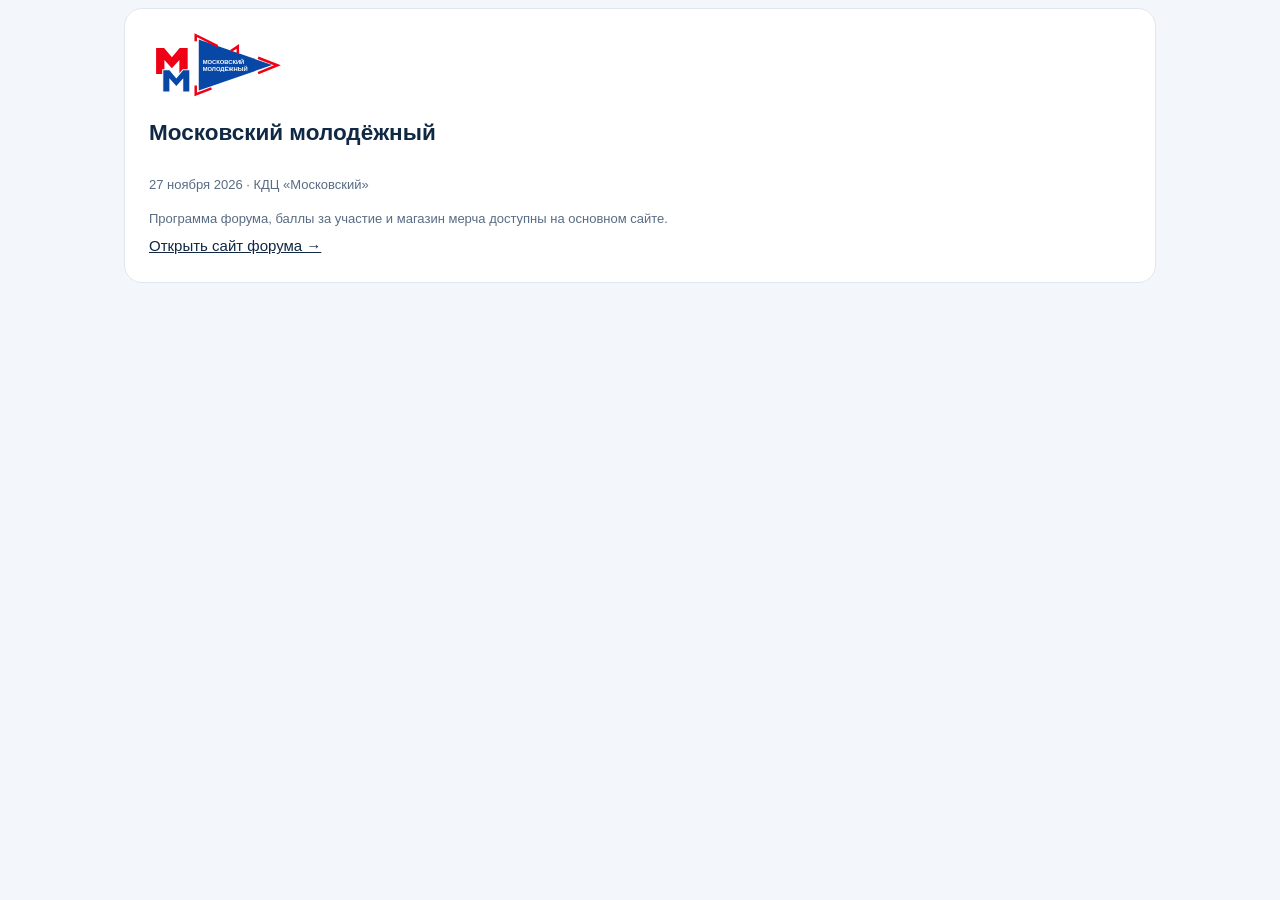
<file: index.html>
<!doctype html><html lang="ru"><head><meta charset="utf-8"><meta name="viewport" content="width=device-width,initial-scale=1"><title>Московский молодёжный · Форум 2026</title><link rel="stylesheet" href="./public/style.css"></head><body><main><section class="card"><img class="brandlogo" src="./public/logo.svg" alt="Московский молодёжный"><h1>Московский молодёжный</h1><p>27 ноября 2026 · КДЦ «Московский»</p><p>Программа форума, баллы за участие и магазин мерча доступны на основном сайте.</p><a href="https://mm2026.ru/">Открыть сайт форума →</a></section></main></body></html>
</file>
<file: public/style.css>
:root{--blue:#5B96DE;--purple:#5E4EB1;--pink:#B134B2;--mint:#8DCCA2;--ink:#242336;--muted:#737281;--line:#e7e7ed}*{box-sizing:border-box}body{margin:0;background:#f7f7fa;color:var(--ink);font:15px/1.5 Arial,Helvetica,sans-serif}button,input,select{font:inherit}button,a,input,select{-webkit-tap-highlight-color:transparent}button,a,select{touch-action:manipulation}button{cursor:pointer}a{color:inherit}header{height:88px;max-width:1140px;margin:auto;display:flex;align-items:center;justify-content:space-between;padding:0 32px}.brand{display:flex;align-items:center;gap:13px;text-decoration:none;font-weight:800;font-size:12px;line-height:1.25;letter-spacing:1px}.brandmark{font-size:39px;letter-spacing:-13px;color:var(--blue);padding-right:13px;transform:skew(-12deg)}.brandmark span{color:var(--pink)}.edition{font-size:11px;letter-spacing:2px;color:var(--muted)}main{max-width:1080px;margin:0 auto;padding:8px 24px 130px}.hero{background:var(--purple);color:white;border-radius:24px;padding:36px 40px;position:relative;overflow:hidden;min-height:268px}.hero:after{content:'';position:absolute;width:270px;height:270px;right:-30px;top:55px;border:45px solid #8DCCA2;transform:rotate(30deg);opacity:.85;clip-path:polygon(0 0,100% 0,100% 100%)}.hero:before{content:'';position:absolute;right:190px;top:-95px;width:210px;height:210px;border:35px solid #B134B2;transform:rotate(25deg)}.hero>*{position:relative;z-index:1}.eyebrow{font-size:11px;letter-spacing:2px;font-weight:700;text-transform:uppercase}.hero h1{font-size:44px;line-height:1.08;letter-spacing:-1.8px;margin:22px 0 18px;max-width:650px}.hero p{margin:10px 0;color:#e4e0f5}.meta{display:flex;gap:22px;flex-wrap:wrap;font-size:13px}.pill{display:inline-block;background:#ffffff20;border:1px solid #ffffff30;padding:5px 11px;border-radius:30px;font-size:11px;letter-spacing:.6px}.intro{display:flex;justify-content:space-between;align-items:center;margin:31px 0 20px;gap:20px}h2{font-size:27px;letter-spacing:-.8px;line-height:1.2;margin:0 0 6px}h3{font-size:18px;line-height:1.4;margin:8px 0}p{margin:7px 0}.muted{color:var(--muted);font-size:13px}.clock{display:flex;gap:8px;align-items:center;font-size:12px;color:var(--muted);flex-wrap:wrap}.clock input{width:95px;padding:6px;border:1px solid var(--line);border-radius:7px;background:white}.textbutton{border:0;background:none;color:var(--purple);padding:6px}.next{border:1px solid #d9d4ed;background:#f0edf9;border-radius:16px;padding:18px 22px;margin:18px 0}.next strong{display:block;margin-top:5px;font-size:17px}.filters{display:flex;gap:8px;overflow-x:auto;padding:4px 0 17px;scrollbar-width:thin}.filter{flex-shrink:0;border:1px solid var(--line);background:white;border-radius:30px;padding:9px 15px;color:#676575;font-size:12px}.filter.active{background:var(--ink);border-color:var(--ink);color:white}.schedule{display:grid;gap:12px}.event{display:grid;grid-template-columns:108px 1fr;background:white;border:1px solid var(--line);border-radius:16px;overflow:hidden}.event.live{border-color:var(--purple);box-shadow:0 0 0 1px var(--purple)}.time{padding:24px 18px;border-right:1px solid var(--line);font-size:18px;font-weight:700}.time small{display:block;color:var(--muted);font-size:12px;font-weight:400;margin-top:3px}.eventbody{padding:20px 24px}.label{color:var(--purple);font-size:10px;text-transform:uppercase;letter-spacing:1px;font-weight:bold}.livebadge{display:inline-block;color:#326244;background:#e1f2e6;padding:3px 8px;border-radius:20px;font-size:10px;margin-left:10px;white-space:nowrap}.demo{font-size:10px;color:#8a6c31;background:#fbf3dd;border-radius:5px;padding:3px 6px;margin-left:8px}.event a{display:inline-block;color:var(--purple);font-size:12px;margin-top:12px;text-decoration:none;font-weight:700}.balance{background:var(--purple);color:white;padding:12px 22px;border-radius:15px;white-space:nowrap;font-size:13px}.balance b{font-size:28px;margin-right:5px}.instructions{max-width:650px;font-size:14px;color:var(--muted)}.grid{display:grid;grid-template-columns:repeat(2,minmax(0,1fr));gap:16px}.card{background:white;border:1px solid var(--line);border-radius:18px;padding:24px;display:flex;flex-direction:column;align-items:flex-start}.icon{display:grid;place-items:center;width:46px;height:46px;background:#efecf8;color:var(--purple);font-size:28px;border-radius:12px;margin-bottom:16px}.card .label{font-size:10px}.card p{font-size:13px;color:var(--muted)}.card .bottom{margin-top:auto;padding-top:22px;display:flex;align-items:center;justify-content:space-between;width:100%;gap:12px}.reward{font-weight:bold;color:var(--purple);font-size:13px}button.primary{border:0;border-radius:10px;padding:11px 18px;background:var(--purple);color:white;font-weight:bold;font-size:13px}button.primary:disabled{opacity:.55;cursor:wait}.done{color:#326244;background:#e1f2e6;padding:7px 12px;border-radius:8px;font-size:12px}.productgrid{display:grid;grid-template-columns:repeat(3,minmax(0,1fr));gap:18px}.product{padding:0;overflow:hidden}.art{width:100%;height:180px;background:#e7eaf8;display:grid;place-items:center;position:relative;overflow:hidden}.art span{font-size:100px;color:var(--purple);transform:rotate(-13deg);text-shadow:6px 7px 0 #ffffff99}.product:nth-child(2) .art{background:#e1f0e6}.product:nth-child(2) .art span{color:#468c66}.product:nth-child(3) .art{background:#f4e4f3}.product:nth-child(3) .art span{color:var(--pink)}.productinfo{padding:20px;width:100%}.product button{width:100%;margin-top:12px}.history{background:white;border:1px solid var(--line);padding:20px;border-radius:16px;margin-top:25px}.historyrow{padding:12px 0;border-bottom:1px solid var(--line);display:flex;justify-content:space-between;gap:12px}.historyrow:last-child{border:0}nav{position:fixed;bottom:20px;left:50%;transform:translateX(-50%);display:flex;gap:10px;z-index:10;border:1px solid #e7e7ed;background:#fffffff5;box-shadow:0 6px 40px #29214115;padding:7px;border-radius:19px;backdrop-filter:blur(12px)}nav a{padding:11px 27px;text-decoration:none;display:flex;align-items:center;gap:9px;font-size:19px;border-radius:12px;color:var(--muted)}nav a span{font-size:13px;font-weight:bold}nav a.active{background:var(--purple);color:white}dialog{border:0;border-radius:22px;padding:28px;width:calc(100% - 32px);max-width:420px;box-shadow:0 20px 90px #14102c40}dialog::backdrop{background:#24233670;backdrop-filter:blur(4px)}dialog input{width:100%;border:1px solid #c9c6d9;padding:13px;border-radius:10px;margin:16px 0 8px}dialog .actions{display:flex;justify-content:flex-end;gap:10px;margin-top:20px}.error{color:#a3264f;font-size:13px;min-height:20px}#toast{position:fixed;bottom:105px;left:50%;transform:translateX(-50%);z-index:30;max-width:90%;background:var(--ink);color:white;border-radius:12px;padding:12px 20px;display:none;font-size:14px}footer{font-size:11px;color:var(--muted);margin-top:28px;display:flex;justify-content:space-between;gap:15px}button:focus-visible,a:focus-visible,input:focus-visible{outline:3px solid var(--blue);outline-offset:3px}@media(max-width:650px){header{height:76px;padding:0 20px}.edition{font-size:9px;letter-spacing:1px}main{padding:0 16px 110px}.hero{padding:25px 24px;min-height:280px;border-radius:20px}.hero h1{font-size:36px;max-width:320px;margin-top:24px}.hero:after{right:-110px;top:140px;opacity:.45}.hero:before{right:-20px;opacity:.4}.meta{gap:7px;flex-direction:column}.hero p{font-size:12px;max-width:240px}.intro{margin-top:26px;align-items:flex-start;flex-wrap:wrap}h2{font-size:25px}.clock{width:100%}.event{grid-template-columns:75px 1fr}.time{font-size:16px;padding:20px 11px}.eventbody{padding:17px 16px}h3{font-size:16px}.label{font-size:9px}.livebadge{margin:6px 0 0;display:table}.demo{display:table;margin:6px 0}.grid{grid-template-columns:1fr;gap:12px}.card{padding:20px}.card .icon{width:38px;height:38px;font-size:23px;margin-bottom:13px}.productgrid{grid-template-columns:1fr}.product{display:grid;grid-template-columns:115px 1fr}.art{height:100%;min-height:185px}.art span{font-size:75px}.productinfo{padding:16px}.balance{padding:8px 14px}.balance b{font-size:24px}nav{bottom:0;width:100%;border-radius:18px 18px 0 0;justify-content:space-around;padding:8px 8px calc(8px + env(safe-area-inset-bottom));gap:0}nav a{flex:1;justify-content:center;flex-direction:column;gap:1px;padding:6px 10px;font-size:21px}nav a span{font-size:10px}footer{font-size:10px}#toast{bottom:94px}}@media(prefers-reduced-motion:no-preference){.card,.event{animation:appear .25s ease-out}@keyframes appear{from{opacity:0;transform:translateY(5px)}to{opacity:1;transform:none}}}
/* Forum 8.0: updated red, blue and white identity. */
:root{--blue:#0750ad;--purple:#073e8c;--pink:#ed0015;--mint:#b8d5ef;--ink:#102844;--muted:#596c83;--line:#dfe7f1}body{background:#f3f6fa}.brandlogo{width:135px;height:64px;object-fit:contain}.brand{gap:7px}.hero{background:linear-gradient(90deg,#052757f5 5%,#073e8cc9 48%,#073e8c20),url('./district.svg') center right/cover;min-height:340px;border-radius:6px 28px 6px 28px;border-bottom:6px solid #ec0015}.hero:before{border-color:#ef0015;opacity:.4;right:-20px;top:-160px}.hero:after{border-color:#fff;opacity:.15;right:-70px;top:220px}.hero h1{font-size:37px;line-height:1.1;max-width:640px;letter-spacing:-1px}.hero .fulltitle{max-width:580px;color:white;font-size:17px;font-weight:bold}.edition{color:var(--purple);font-weight:bold}.pill{background:#ffffff18}.next{background:#eaf1fa;border-color:#ccdbee}.reward{color:#073e8c}.icon{background:#e6eef9}.livebadge{color:#075e3b;background:#e1f3ea}.poolbox{background:white;padding:23px;border:1px solid var(--line);border-left:5px solid #ec0015;border-radius:14px;margin:20px 0}.poolbox .primary{margin-top:12px}.points{display:grid;grid-template-columns:repeat(4,1fr);gap:10px;margin:18px 0}.point{background:#fff;border:1px solid #d3deed;border-top:3px solid #0747a6;padding:14px 8px;border-radius:10px;text-align:center;font-size:12px}.point span{display:block;font-size:25px;color:#ed0015}.mapnote{font-size:12px;color:#596c83}.event .note{color:#885514;background:#fff6df;padding:7px;border-radius:6px;font-size:12px}.programnotice{padding:12px 16px;background:#fff6df;border-radius:10px;margin:14px 0;font-size:12px}.art{background:#e0eafa}.product:nth-child(2) .art{background:#e8eff7}.product:nth-child(2) .art span{color:#0750ad}.product:nth-child(3) .art{background:#ffe8e9}.product:nth-child(3) .art span{color:#ed0015}@media(max-width:650px){.brandlogo{width:99px;height:53px}.brand>span:last-child{font-size:9px}.hero{padding:23px 22px;min-height:345px;background-position:65% center}.hero h1{font-size:31px;max-width:300px}.hero .fulltitle{font-size:14px;max-width:240px}.hero p{max-width:250px}.points{grid-template-columns:repeat(2,1fr)}.edition{letter-spacing:0}.poolbox{padding:18px}}
#staffkey,#receipt{width:100%;max-width:500px;padding:12px;margin:8px 0 18px;border:1px solid #ccdbee;border-radius:8px}#error{color:#a32634}

/* Six visible program sections, without a horizontal carousel. */
.filters{flex-wrap:wrap;overflow:visible;gap:8px;padding:8px 0 18px;margin:0}.filter{white-space:normal;line-height:1.35;border-radius:11px;border-color:#b7c9df;color:#153f75;font-weight:600}.filter.active{background:#0747a6;border-color:#0747a6}.stock{padding:13px 0;font-size:13px}.stock p{font-size:12px}.stock progress{display:block;width:100%;height:14px;accent-color:#0750ad;margin:10px 0}.productgrid{grid-template-columns:minmax(0,680px);justify-content:center}.product .art{height:160px}.primary:disabled{cursor:default!important}@media(max-width:650px){.filters{display:grid;grid-template-columns:repeat(2,minmax(0,1fr));padding-top:5px}.filter{padding:10px 7px;min-height:48px;font-size:12px}.product{display:flex}.product .art{height:135px;min-height:0}.hero{min-height:290px}.hero h1{font-size:29px}}
.poll-page main{padding-bottom:35px}.poll-page h1{font-size:34px;line-height:1.2;max-width:1050px}.poll-options{display:grid;gap:18px;margin:30px 0}.poll-options .primary{min-height:90px;text-align:left;font-size:22px;padding:25px}.poll-results{display:grid;grid-template-columns:1fr 1fr;gap:25px;margin:25px 0}.poll-results h2{font-size:26px;min-height:65px}.poll-count{font-size:84px;color:#0747a6}.poll-results progress{width:100%;accent-color:#ed0015;height:24px;margin:12px 0}.poll-total{font-size:25px}.poll-page[data-poll-role=results] main{max-width:1500px;display:grid;grid-template-columns:1fr 260px;gap:35px}.poll-page #poll-error{grid-column:1/-1;color:#b92135}.poll-page #poll-qr{padding-top:15px;text-align:center}.poll-page #poll-qr img{width:100%;background:white;padding:8px}.poll-page .actions{display:flex;flex-wrap:wrap;gap:12px}.poll-page .label{font-size:14px}.poll-page progress{border-radius:7px}@media(max-width:650px){.poll-page h1{font-size:27px}.poll-results{grid-template-columns:1fr}.poll-page[data-poll-role=results] main{grid-template-columns:1fr}.poll-count{font-size:58px}.poll-options .primary{font-size:18px}.poll-page #poll-qr{max-width:260px;margin:auto}}

/* Stable projector results: one proportional red/blue bar, no entry animations. */
.poll-page *, .poll-page *::before, .poll-page *::after{animation:none!important;transition:none!important}
.poll-comparison{margin:28px 0 32px;padding:28px;background:#fff;border:1px solid #dbe5f2;border-radius:22px}
.poll-legends{display:grid;grid-template-columns:minmax(0,1fr) minmax(0,1fr);gap:30px;align-items:stretch}
.poll-side h2{font-size:25px;line-height:1.3;min-height:3.9em;margin-bottom:8px;letter-spacing:-.4px}
.poll-side-red,.poll-side-red .poll-count{color:#d60021}.poll-side-blue,.poll-side-blue .poll-count{color:#0747a6}
.poll-side-blue{text-align:right}.poll-score{display:flex;align-items:baseline;gap:18px;font-variant-numeric:tabular-nums;min-height:110px}
.poll-side-blue .poll-score{justify-content:flex-end}.poll-score .poll-count{font-size:80px;line-height:1.2;min-width:1ch}.poll-percent{font-size:32px;font-weight:bold;min-width:4ch}
.poll-shared-bar{display:block;width:100%;height:100px;margin-top:12px}.poll-share-empty{fill:#e6edf6}.poll-share-red{fill:#ed0015}.poll-share-blue{fill:#0747a6}
.poll-total{font-variant-numeric:tabular-nums}#poll-total-count{display:inline-block;min-width:4ch}
@media(max-width:650px){.poll-comparison{padding:18px 14px}.poll-legends{gap:14px}.poll-side h2{font-size:17px;min-height:5.2em}.poll-score{min-height:82px;gap:6px;flex-wrap:wrap}.poll-score .poll-count{font-size:48px}.poll-percent{font-size:22px}.poll-shared-bar{height:64px}.poll-side-blue .poll-score{justify-content:flex-end}}

.poll-score .poll-count{min-width:4ch}.poll-percent{min-width:5.2ch}@media(max-width:650px){.poll-score{flex-direction:column;align-items:flex-start;justify-content:flex-start;min-height:104px;gap:0}.poll-side-blue .poll-score{align-items:flex-end;justify-content:flex-start}.poll-score .poll-count{min-width:0}}

.productgrid{grid-template-columns:repeat(3,minmax(0,1fr));align-items:start}.product .art span{font-size:90px}.product .art{height:150px}@media(max-width:650px){.productgrid{grid-template-columns:1fr}.product .art{height:125px}}
</file>
